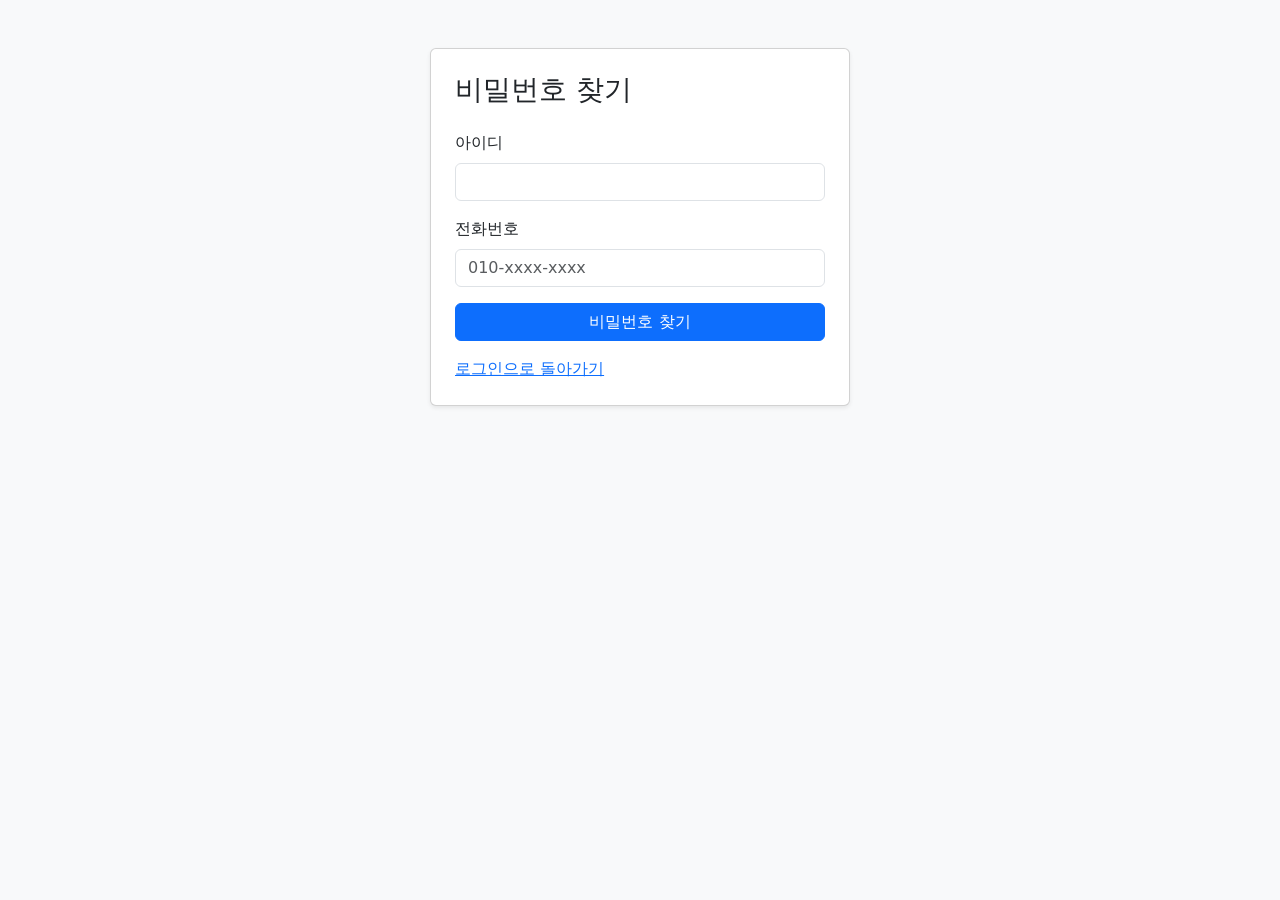
<file: pjt_backend/src/main/webapp/pages/find-pw.html>
<!DOCTYPE html>
<html lang="ko">
<head>
  <meta charset="UTF-8">
  <meta name="viewport" content="width=device-width, initial-scale=1.0">
  <title>비밀번호 찾기 - 구해줘 Home</title>
  <link href="https://cdn.jsdelivr.net/npm/bootstrap@5.3.2/dist/css/bootstrap.min.css" rel="stylesheet">
  <link rel="stylesheet" href="../css/style.css">
</head>
<body class="bg-light">

<div class="container py-5">
  <div class="card mx-auto shadow-sm" style="max-width:420px">
    <div class="card-body p-4">
      <h3 class="mb-4">비밀번호 찾기</h3>

      <form id="find-pw-form">
        <div class="mb-3">
          <label class="form-label" for="findId">아이디</label>
          <input type="text" class="form-control" id="findId" required>
        </div>

        <div class="mb-3">
          <label class="form-label" for="findPhone">전화번호</label>
          <input type="tel" class="form-control" id="findPhone" placeholder="010-xxxx-xxxx" required>
        </div>

        <div class="d-grid">
          <button type="submit" class="btn btn-primary">비밀번호 찾기</button>
        </div>
      </form>

      <div class="mt-3">
        <a href="login.html">로그인으로 돌아가기</a>
      </div>
    </div>
  </div>
</div>

<script>
document.getElementById('find-pw-form').addEventListener('submit', async function(e) {
  e.preventDefault();

  const id = document.getElementById('findId').value.trim();
  const phone = document.getElementById('findPhone').value.trim();

  if (!id || !phone) {
    alert('아이디와 전화번호를 입력해주세요.');
    return;
  }

  try {
    const response = await fetch('../auth?action=findPassword', {
      method: 'POST',
      headers: {
        'Content-Type': 'application/x-www-form-urlencoded;charset=UTF-8',
        'X-Requested-With': 'XMLHttpRequest'
      },
      body: new URLSearchParams({ id, phone }),
      credentials: 'same-origin'
    });

    const json = await response.json();

    if (json.result === 'success') {
      alert(`회원님의 비밀번호는 ${json.password} 입니다.`);
      location.href = 'login.html';
    } else {
      alert(json.message || '일치하는 회원 정보가 없습니다.');
    }

  } catch (error) {
    alert('비밀번호 찾기 요청 중 오류가 발생했습니다.');
  }
});
</script>

</body>
</html>
</file>
<file: pjt_backend/src/main/webapp/css/style.css>
/* 히어로 섹션 */
.hero-section {
  background: url('https://images.unsplash.com/photo-1560518883-ce09059eeffa?w=1200') center/cover;
  position: relative;
  padding: 100px 0;
  color: white;
}
.hero-overlay {
  position: absolute;
  top: 0; left: 0; right: 0; bottom: 0;
  background: rgba(0,0,0,0.5);
}
.hero-section .container { position: relative; z-index: 1; }

/* 기타 최소 스타일 */
body { min-height: 100vh; display: flex; flex-direction: column; }
main { flex: 1; }
footer { margin-top: auto; }
.map-placeholder { background: #e9ecef; min-height: 400px; display: flex; align-items: center; justify-content: center; }
</file>
